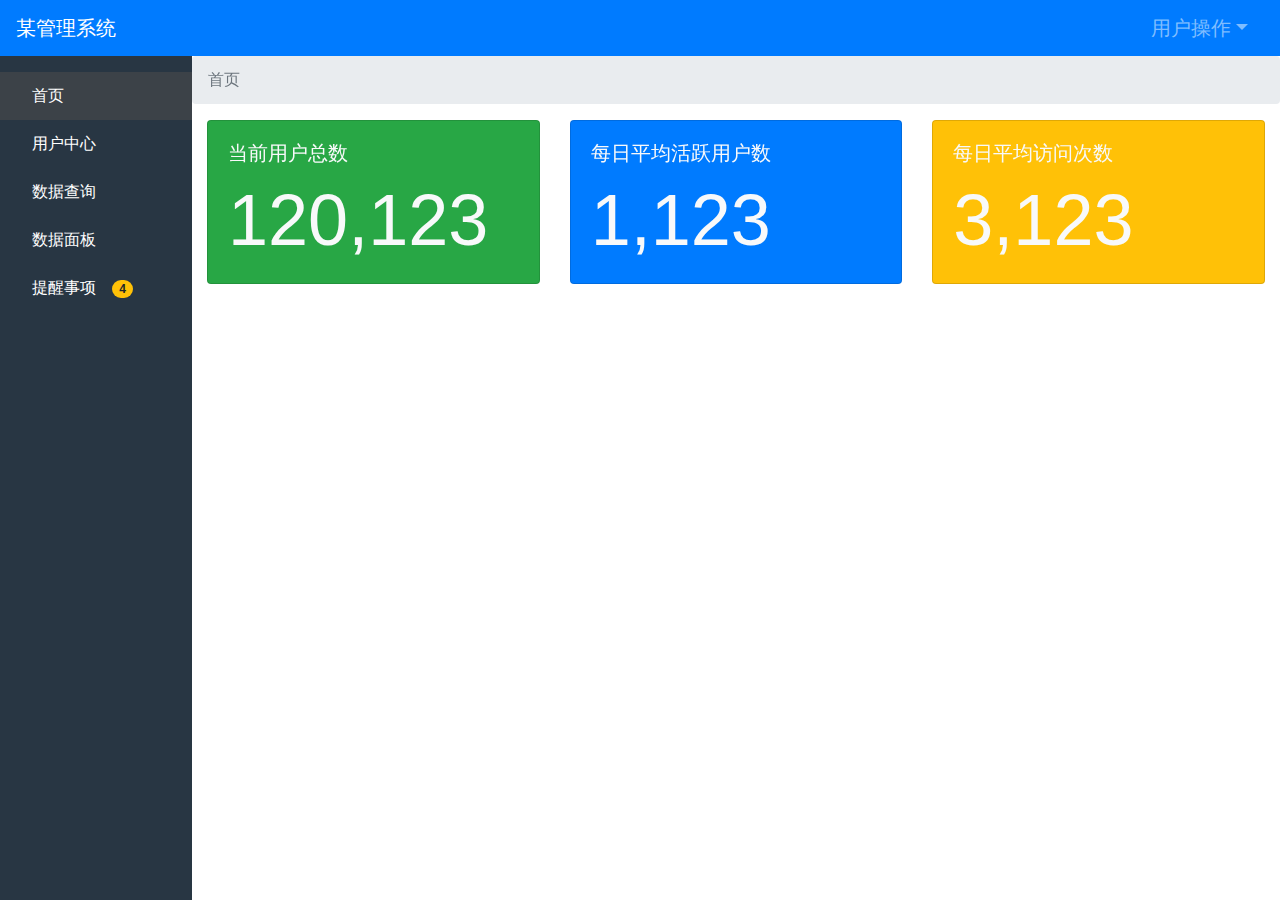
<file: index.html>
<!doctype html>
<html lang="en">
<head>
	<meta charset="utf-8">
	<meta name="viewport" content="width=device-width, initial-scale=1, shrink-to-fit=no">
	<link rel="stylesheet" href="css/bootstrap.min.css">
	<link rel="stylesheet" href="css/style.css">
	<title>某管理系统</title>
</head>
<body>
	<div class="container-fluid">
		<div class="row">
			<nav class="navbar fixed-top navbar-dark bg-primary">
				<a class="navbar-brand" href="#">某管理系统</a>
				<div class="dropdown">
					<a class="navbar-brand dropdown-toggle" id="ld" href="#" data-toggle="dropdown">用户操作</a>
					<div class="dropdown-menu" aria-labelledby="dropdownMenuButton">
							<a class="dropdown-item" href="#">个人中心</a>
						<div class="dropdown-divider"></div>
							<a class="dropdown-item" href="#">退出</a>
					</div>
				</div>
			</nav>
				<ul class="left-box pt-3" class="btn1">
					<li class="active"><a href="index.html">首页</a></li>
					<li><a href="user.html">用户中心</a></li>
					<li><a href="search.html">数据查询</a></li>
					<li><a href="data.html">数据面板</a></li>
					<li><a href="tip.html">提醒事项<span class="ml-3 badge badge-pill badge-warning">4</span></a></li>
				</ul>
		</div>
	</div>
	<div class="rightbox">
		<nav aria-label="breadcrumb">
		  <ol class="breadcrumb">
		    <li class="breadcrumb-item active" aria-current="page">首页</li>
		  </ol>
		</nav>
		<div class="container-fluid">
			<div class="row">
			  <div class="col-lg-4">
			    <div class="card mb-2 text-light bg-success">
			     <div class="card-body">
			        <h5 class="card-title">当前用户总数</h5>
			        <p class="card-text display-3">120,123</p>
			      </div>
			    </div>
			  </div>
			  <div class="col-lg-4">
			    <div class="card mb-2 text-light bg-primary">
			      <div class="card-body">
			        <h5 class="card-title">每日平均活跃用户数</h5>
			        <p class="card-text display-3">1,123</p>
			      </div>
			    </div>
			  </div>
			  <div class="col-lg-4">
			    <div class="card mb-2 text-light bg-warning">
			      <div class="card-body">
			        <h5 class="card-title">每日平均访问次数</h5>
			        <p class="card-text display-3">3,123</p>
			      </div>
			    </div>
			  </div>
			</div>
		</div>
	</div>
	<script src="js/bootstrap.min.js"></script>
	<script src="js/jquery.min.js"></script>
	<script src="js/popper.min.js"></script>
	<script>
  var flag = true;
  var ld=document.getElementById('ld');
  ld.onclick=function(){
    if(flag == true) {
              ld.style.color="#fff";
              flag = false;
            } else {
              ld.style.color=" #7fbdff";
              flag = true;
            }
  			}
	</script>
</body>
</html>
</file>
<file: css/style.css>
.left-box {
	width: 12rem;
	position: fixed;
	top: 3.5rem;
	left: 0;
	bottom: 0;
	background: #283643;
	padding: 0;
	margin-bottom: 0;
}
.left-box li {
	padding: 0 2rem;
	line-height: 3rem;
	width: 100%;
	color: #fff;
	cursor: pointer;
}
.left-box li:hover {
	background: #3c4248;
}
.left-box li.active {
	background: #3c4248;
}
.left-box a {
	display: block;
	width: 100%;
	height: 100%;
	text-decoration: none;
	color: #fff;
	cursor: pointer;
}
.rightbox {
	position: fixed;
	cursor: pointer;
	top: 3.5rem;
	bottom: 0;
	left: 12rem;
	right: 0;
	overflow: auto;
}
h6 {
	height: 3rem;
	line-height: 3rem;
	color: #6c757d;
	border-bottom: 2px solid #e9ecef;
}
#ld {
  color: #7fbdff;
}
.btn1 a {
	display: inline-block;
	width: 100%;
	width: 100%;
}
</file>
